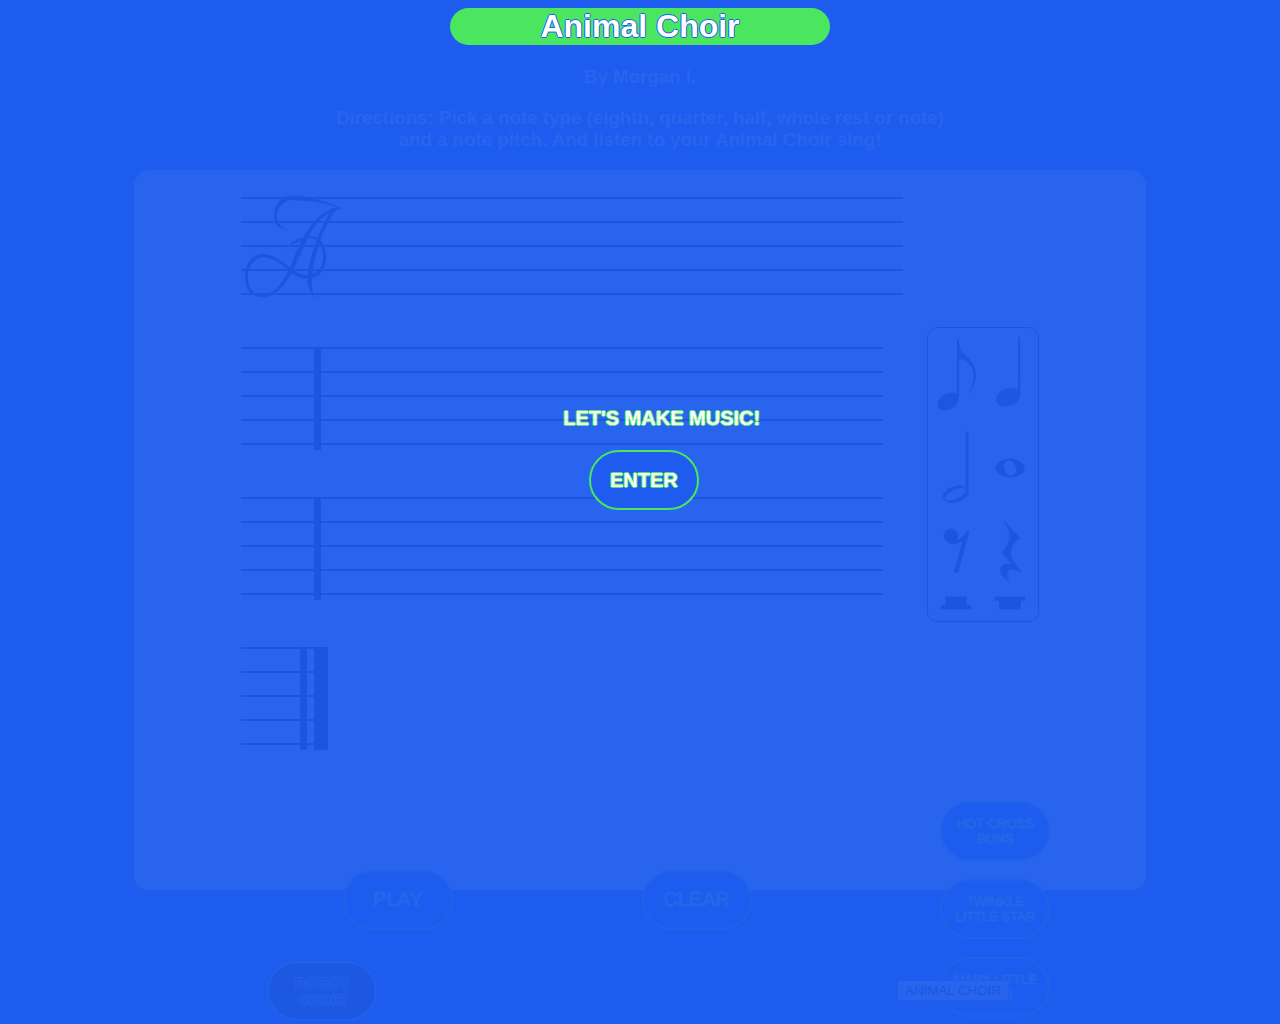
<file: index.html>
<html>
    <head>
        <title>Animal Choir</title>
        <!-- CSS DOC -->
        <link type="text/css" rel = "stylesheet" href =  "Styles/AS.css">      
        <!--<link rel = stylesheet type = "text/css" href = "AS.css">-->

    </head>

    <body onload="enterPage(); setChoir();">
        <button class = "enter_btn" id = "enter_btn">ENTER</button>
        <h3 class = "enter_txt" id = "enter_txt">LET'S MAKE MUSIC!</h3>
        <h1 class = "title_text" id = "choir_type">Animal Choir</h1>
        <div class = "enter" id = "enter_div">


            <div class = title>

                <h3>By Morgan I.</h3>
                <h3 class = "dir">Directions: Pick a note type (eighth, quarter, half, whole rest or note) and a note pitch. And listen to your Animal Choir sing!</h3>

            </div>
            <div class = "game_div">

                <table class = "cont">

                    <tr>
                        <td>
                            <div class="staff" id="staff">
                                <span id = "clef">
                                    <hr class = "cspace">
                                    <hr class = "cline">
                                    <hr class = "cspace">
                                    <hr class = "cline">
                                    <hr class = "cspace">
                                    <hr class = "cline">
                                    <hr class = "cspace">
                                    <hr class = "cline">
                                    <hr class = "cspace">
                                    <hr class = "cline">
                                    <hr class = "cspace">
                                    <img class = "clef" src = "Animal_Choir_Note_IMG/clef.png">
                                    <!--            <img class = endMeasure src = "barline.png">-->
                                </span>
                                <!--MEASURE 1-->
                                <span id = "m1">
                                    <span class="note" id="b1n1">
                                        <hr class="space" id="b1n1s6">
                                        <hr class="line" id="b1n1l5">
                                        <hr class="space" id="b1n1s5">
                                        <hr class="line" id="b1n1l4">
                                        <hr class="space" id="b1n1s4">
                                        <hr class="line" id="b1n1l3">
                                        <hr class="space" id="b1n1s3">
                                        <hr class="line" id="b1n1l2">
                                        <hr class="space" id="b1n1s2">
                                        <hr class="line" id="b1n1l1">
                                        <hr class="space" id="b1n1s1">
                                        <span id="b1note1" class = "noteIMG"></span>
                                        <!--            <span id="b1note1" class = "noteIMG"><img src = "eighth.png" class = "eighthNote"></span>-->
                                        <!--            <span id="b1note2" class = "noteIMG"><img class = "wholeNote" src = "whole.png"></span>-->
                                    </span>
                                    <span class = "note" id = "b1n2">
                                        <hr class = "space" id = "b1n2s6">
                                        <hr class = "line"  id = "b1n2l5">
                                        <hr class = "space" id = "b1n2s5">
                                        <hr class = "line"  id = "b1n2l4">
                                        <hr class = "space" id = "b1n2s4">
                                        <hr class = "line"  id = "b1n2l3">
                                        <hr class = "space" id = "b1n2s3">
                                        <hr class = "line"  id = "b1n2l2">
                                        <hr class = "space" id = "b1n2s2">
                                        <hr class = "line"  id = "b1n2l1">
                                        <hr class = "space" id = "b1n2s1">
                                        <span id = "b1note2" class = "noteIMG"></span>
                                    </span>
                                    <span class = "note" id = "b1n3">
                                        <hr class = "space" id = "b1n3s6">
                                        <hr class = "line"  id = "b1n3l5">
                                        <hr class = "space" id = "b1n3s5">
                                        <hr class = "line"  id = "b1n3l4">
                                        <hr class = "space" id = "b1n3s4">
                                        <hr class = "line"  id = "b1n3l3">
                                        <hr class = "space" id = "b1n3s3">
                                        <hr class = "line"  id = "b1n3l2">
                                        <hr class = "space" id = "b1n3s2">
                                        <hr class = "line"  id = "b1n3l1">
                                        <hr class = "space" id = "b1n3s1">
                                        <span id = "b1note3" class = "noteIMG"></span>
                                    </span>
                                    <span class = "note" id = "b1n4">
                                        <hr class = "space" id = "b1n4s6">
                                        <hr class = "line"  id = "b1n4l5">
                                        <hr class = "space" id = "b1n4s5">
                                        <hr class = "line"  id = "b1n4l4">
                                        <hr class = "space" id = "b1n4s4">
                                        <hr class = "line"  id = "b1n4l3">
                                        <hr class = "space" id = "b1n4s3">
                                        <hr class = "line"  id = "b1n4l2">
                                        <hr class = "space" id = "b1n4s2">
                                        <hr class = "line"  id = "b1n4l1">
                                        <hr class = "space" id = "b1n4s1">
                                        <span id = "b1note4" class = "noteIMG"></span>
                                    </span>
                                    <span class = "note" id = "b1n5">
                                        <hr class = "space" id = "b1n5s6">
                                        <hr class = "line"  id = "b1n5l5">
                                        <hr class = "space" id = "b1n5s5">
                                        <hr class = "line"  id = "b1n5l4">
                                        <hr class = "space" id = "b1n5s4">
                                        <hr class = "line"  id = "b1n5l3">
                                        <hr class = "space" id = "b1n5s3">
                                        <hr class = "line"  id = "b1n5l2">
                                        <hr class = "space" id = "b1n5s2">
                                        <hr class = "line"  id = "b1n5l1">
                                        <hr class = "space" id = "b1n5s1">
                                        <span id = "b1note5" class = "noteIMG"></span>
                                    </span>
                                    <span class = "note" id = "b1n6">
                                        <hr class = "space" id = "b1n6s6">
                                        <hr class = "line"  id = "b1n6l5">
                                        <hr class = "space" id = "b1n6s5">
                                        <hr class = "line"  id = "b1n6l4">
                                        <hr class = "space" id = "b1n6s4">
                                        <hr class = "line"  id = "b1n6l3">
                                        <hr class = "space" id = "b1n6s3">
                                        <hr class = "line"  id = "b1n6l2">
                                        <hr class = "space" id = "b1n6s2">
                                        <hr class = "line"  id = "b1n6l1">
                                        <hr class = "space" id = "b1n6s1">
                                        <span id = "b1note6" class = "noteIMG"></span>
                                    </span>
                                    <span class = "note" id = "b1n7">
                                        <hr class = "space" id = "b1n7s6">
                                        <hr class = "line"  id = "b1n7l5">
                                        <hr class = "space" id = "b1n7s5">
                                        <hr class = "line"  id = "b1n7l4">
                                        <hr class = "space" id = "b1n7s4">
                                        <hr class = "line"  id = "b1n7l3">
                                        <hr class = "space" id = "b1n7s3">
                                        <hr class = "line"  id = "b1n7l2">
                                        <hr class = "space" id = "b1n7s2">
                                        <hr class = "line"  id = "b1n7l1">
                                        <hr class = "space" id = "b1n7s1">
                                        <span id = "b1note7" class = "noteIMG"></span>
                                    </span>
                                    <span class = "note" id = "b1n8">
                                        <hr class = "space" id = "b1n8s6">
                                        <hr class = "line"  id = "b1n8l5">
                                        <hr class = "space" id = "b1n8s5">
                                        <hr class = "line"  id = "b1n8l4">
                                        <hr class = "space" id = "b1n8s4">
                                        <hr class = "line"  id = "b1n8l3">
                                        <hr class = "space" id = "b1n8s3">
                                        <hr class = "line"  id = "b1n8l2">
                                        <hr class = "space" id = "b1n8s2">
                                        <hr class = "line"  id = "b1n8l1">
                                        <hr class = "space" id = "b1n8s1">
                                        <span id = "b1note8" class = "noteIMG"></span>
                                        <img class = "endMeasure" src = "Animal_Choir_Note_IMG/barline.png">
                                    </span>
                                </span>
                                <!--MEASURE 2-->
                                <span id = "m2">
                                    <span class="note" id="b2n1">
                                        <hr class="space" id="b2n1s6">
                                        <hr class="line"  id="b2n1l5">
                                        <hr class="space" id="b2n1s5">
                                        <hr class="line"  id="b2n1l4">
                                        <hr class="space" id="b2n1s4">
                                        <hr class="line"  id="b2n1l3">
                                        <hr class="space" id="b2n1s3">
                                        <hr class="line"  id="b2n1l2">
                                        <hr class="space" id="b2n1s2">
                                        <hr class="line"  id="b2n1l1">
                                        <hr class="space" id="b2n1s1">
                                        <span id="b2note1" class = "noteIMG"></span>
                                    </span>
                                    <span class = "note" id = "b2n2">
                                        <hr class="space" id="b2n2s6">
                                        <hr class="line"  id="b2n2l5">
                                        <hr class="space" id="b2n2s5">
                                        <hr class="line"  id="b2n2l4">
                                        <hr class="space" id="b2n2s4">
                                        <hr class="line"  id="b2n2l3">
                                        <hr class="space" id="b2n2s3">
                                        <hr class="line"  id="b2n2l2">
                                        <hr class="space" id="b2n2s2">
                                        <hr class="line"  id="b2n2l1">
                                        <hr class="space" id="b2n2s1">
                                        <span id="b2note2" class = "noteIMG"></span>
                                    </span>
                                    <span class = "note" id = "b2n3">
                                        <hr class="space" id="b2n3s6">
                                        <hr class="line"  id="b2n3l5">
                                        <hr class="space" id="b2n3s5">
                                        <hr class="line"  id="b2n3l4">
                                        <hr class="space" id="b2n3s4">
                                        <hr class="line"  id="b2n3l3">
                                        <hr class="space" id="b2n3s3">
                                        <hr class="line"  id="b2n3l2">
                                        <hr class="space" id="b2n3s2">
                                        <hr class="line"  id="b2n3l1">
                                        <hr class="space" id="b2n3s1">
                                        <span id="b2note3" class = "noteIMG"></span>
                                    </span>
                                    <span class = "note" id = "b2n4">
                                        <hr class="space" id="b2n4s6">
                                        <hr class="line"  id="b2n4l5">
                                        <hr class="space" id="b2n4s5">
                                        <hr class="line"  id="b2n4l4">
                                        <hr class="space" id="b2n4s4">
                                        <hr class="line"  id="b2n4l3">
                                        <hr class="space" id="b2n4s3">
                                        <hr class="line"  id="b2n4l2">
                                        <hr class="space" id="b2n4s2">
                                        <hr class="line"  id="b2n4l1">
                                        <hr class="space" id="b2n4s1">
                                        <span id="b2note4" class = "noteIMG"></span>
                                    </span>
                                    <span class = "note" id = "b2n5">
                                        <hr class="space" id="b2n5s6">
                                        <hr class="line"  id="b2n5l5">
                                        <hr class="space" id="b2n5s5">
                                        <hr class="line"  id="b2n5l4">
                                        <hr class="space" id="b2n5s4">
                                        <hr class="line"  id="b2n5l3">
                                        <hr class="space" id="b2n5s3">
                                        <hr class="line"  id="b2n5l2">
                                        <hr class="space" id="b2n5s2">
                                        <hr class="line"  id="b2n5l1">
                                        <hr class="space" id="b2n5s1">
                                        <span id="b2note5" class = "noteIMG"></span>
                                    </span>
                                    <span class = "note" id = "b2n6">
                                        <hr class="space" id="b2n6s6">
                                        <hr class="line"  id="b2n6l5">
                                        <hr class="space" id="b2n6s5">
                                        <hr class="line"  id="b2n6l4">
                                        <hr class="space" id="b2n6s4">
                                        <hr class="line"  id="b2n6l3">
                                        <hr class="space" id="b2n6s3">
                                        <hr class="line"  id="b2n6l2">
                                        <hr class="space" id="b2n6s2">
                                        <hr class="line"  id="b2n6l1">
                                        <hr class="space" id="b2n6s1">
                                        <span id="b2note6" class = "noteIMG"></span>
                                    </span>
                                    <span class = "note" id = "b2n7">
                                        <hr class="space" id="b2n7s6">
                                        <hr class="line"  id="b2n7l5">
                                        <hr class="space" id="b2n7s5">
                                        <hr class="line"  id="b2n7l4">
                                        <hr class="space" id="b2n7s4">
                                        <hr class="line"  id="b2n7l3">
                                        <hr class="space" id="b2n7s3">
                                        <hr class="line"  id="b2n7l2">
                                        <hr class="space" id="b2n7s2">
                                        <hr class="line"  id="b2n7l1">
                                        <hr class="space" id="b2n7s1">
                                        <span id="b2note7" class = "noteIMG"></span>
                                    </span>
                                    <span class = "note" id = "b2n8">
                                        <hr class="space" id="b2n8s6">
                                        <hr class="line"  id="b2n8l5">
                                        <hr class="space" id="b2n8s5">
                                        <hr class="line"  id="b2n8l4">
                                        <hr class="space" id="b2n8s4">
                                        <hr class="line"  id="b2n8l3">
                                        <hr class="space" id="b2n8s3">
                                        <hr class="line"  id="b2n8l2">
                                        <hr class="space" id="b2n8s2">
                                        <hr class="line"  id="b2n8l1">
                                        <hr class="space" id="b2n8s1">
                                        <span id="b2note8" class = "noteIMG"></span>
                                        <img class = "endMeasure" src = "Animal_Choir_Note_IMG/barline.png">
                                    </span>
                                </span>
                                <!--MEASURE 3-->
                                <span id = "m3">
                                    <span class="note" id="b3n1">
                                        <hr class="space" id="b3n1s6">
                                        <hr class="line"  id="b3n1l5">
                                        <hr class="space" id="b3n1s5">
                                        <hr class="line"  id="b3n1l4">
                                        <hr class="space" id="b3n1s4">
                                        <hr class="line"  id="b3n1l3">
                                        <hr class="space" id="b3n1s3">
                                        <hr class="line"  id="b3n1l2">
                                        <hr class="space" id="b3n1s2">
                                        <hr class="line"  id="b3n1l1">
                                        <hr class="space" id="b3n1s1">
                                        <span id="b3note1" class = "noteIMG"></span>
                                    </span>
                                    <span class = "note" id = "b3n2">
                                        <hr class="space" id="b3n2s6">
                                        <hr class="line"  id="b3n2l5">
                                        <hr class="space" id="b3n2s5">
                                        <hr class="line"  id="b3n2l4">
                                        <hr class="space" id="b3n2s4">
                                        <hr class="line"  id="b3n2l3">
                                        <hr class="space" id="b3n2s3">
                                        <hr class="line"  id="b3n2l2">
                                        <hr class="space" id="b3n2s2">
                                        <hr class="line"  id="b3n2l1">
                                        <hr class="space" id="b3n2s1">
                                        <span id="b3note2" class = "noteIMG"></span>
                                    </span>
                                    <span class = "note" id = "b3n3">
                                        <hr class="space" id="b3n3s6">
                                        <hr class="line"  id="b3n3l5">
                                        <hr class="space" id="b3n3s5">
                                        <hr class="line"  id="b3n3l4">
                                        <hr class="space" id="b3n3s4">
                                        <hr class="line"  id="b3n3l3">
                                        <hr class="space" id="b3n3s3">
                                        <hr class="line"  id="b3n3l2">
                                        <hr class="space" id="b3n3s2">
                                        <hr class="line"  id="b3n3l1">
                                        <hr class="space" id="b3n3s1">
                                        <span id="b3note3" class = "noteIMG"></span>
                                    </span>
                                    <span class = "note" id = "b3n4">
                                        <hr class="space" id="b3n4s6">
                                        <hr class="line"  id="b3n4l5">
                                        <hr class="space" id="b3n4s5">
                                        <hr class="line"  id="b3n4l4">
                                        <hr class="space" id="b3n4s4">
                                        <hr class="line"  id="b3n4l3">
                                        <hr class="space" id="b3n4s3">
                                        <hr class="line"  id="b3n4l2">
                                        <hr class="space" id="b3n4s2">
                                        <hr class="line"  id="b3n4l1">
                                        <hr class="space" id="b3n4s1">
                                        <span id="b3note4" class = "noteIMG"></span>
                                    </span>
                                    <span class = "note" id = "b3n5">
                                        <hr class="space" id="b3n5s6">
                                        <hr class="line"  id="b3n5l5">
                                        <hr class="space" id="b3n5s5">
                                        <hr class="line"  id="b3n5l4">
                                        <hr class="space" id="b3n5s4">
                                        <hr class="line"  id="b3n5l3">
                                        <hr class="space" id="b3n5s3">
                                        <hr class="line"  id="b3n5l2">
                                        <hr class="space" id="b3n5s2">
                                        <hr class="line"  id="b3n5l1">
                                        <hr class="space" id="b3n5s1">
                                        <span id="b3note5" class = "noteIMG"></span>
                                    </span>
                                    <span class = "note" id = "b3n6">
                                        <hr class="space" id="b3n6s6">
                                        <hr class="line"  id="b3n6l5">
                                        <hr class="space" id="b3n6s5">
                                        <hr class="line"  id="b3n6l4">
                                        <hr class="space" id="b3n6s4">
                                        <hr class="line"  id="b3n6l3">
                                        <hr class="space" id="b3n6s3">
                                        <hr class="line"  id="b3n6l2">
                                        <hr class="space" id="b3n6s2">
                                        <hr class="line"  id="b3n6l1">
                                        <hr class="space" id="b3n6s1">
                                        <span id="b3note6" class = "noteIMG"></span>
                                    </span>
                                    <span class = "note" id = "b3n7">
                                        <hr class="space" id="b3n7s6">
                                        <hr class="line"  id="b3n7l5">
                                        <hr class="space" id="b3n7s5">
                                        <hr class="line"  id="b3n7l4">
                                        <hr class="space" id="b3n7s4">
                                        <hr class="line"  id="b3n7l3">
                                        <hr class="space" id="b3n7s3">
                                        <hr class="line"  id="b3n7l2">
                                        <hr class="space" id="b3n7s2">
                                        <hr class="line"  id="b3n7l1">
                                        <hr class="space" id="b3n7s1">
                                        <span id="b3note7" class = "noteIMG"></span>
                                    </span>
                                    <span class = "note" id = "b3n8">
                                        <hr class="space" id="b3n8s6">
                                        <hr class="line"  id="b3n8l5">
                                        <hr class="space" id="b3n8s5">
                                        <hr class="line"  id="b3n8l4">
                                        <hr class="space" id="b3n8s4">
                                        <hr class="line"  id="b3n8l3">
                                        <hr class="space" id="b3n8s3">
                                        <hr class="line"  id="b3n8l2">
                                        <hr class="space" id="b3n8s2">
                                        <hr class="line"  id="b3n8l1">
                                        <hr class="space" id="b3n8s1">
                                        <span id="b3note8" class = "noteIMG"></span>
                                        <img class = "endSong" src = "Animal_Choir_Note_IMG/doublebarline.png">
                                    </span>
                                </span>
                            </div>
                        </td>

                        <td> <span class="note_choices">

                            <table class="select_notes">
                                <!--                EIGHTH AND QUARTER-->
                                <tr> <td>
                                    <label>
                                        <input type="radio" name="note_type_select" value="eighth.png">
                                        <img class="eighthNote" src="Animal_Choir_Note_IMG/eighth.png">

                                    </label>
                                    </td>
                                    <!--                QUARTER-->
                                    <td>
                                        <label>
                                            <input type="radio" name="note_type_select" value="quarter.png">
                                            <img class="quarterNote" src="Animal_Choir_Note_IMG/quarter.png">
                                        </label>
                                    </td>
                                </tr>
                                <!--                HALF AND WHOLE NOTES-->
                                <tr> <td>
                                    <label>
                                        <input type="radio" name="note_type_select" value="half.png">
                                        <img class="halfNote" src="Animal_Choir_Note_IMG/half.png">
                                    </label>
                                    </td>
                                    <!--                WHOLE-->
                                    <td>
                                        <label>
                                            <input type="radio" name="note_type_select" value="whole.png">
                                            <img class="wholeNote" src="Animal_Choir_Note_IMG/whole.png">
                                        </label>
                                    </td>
                                </tr>
                                <!--                EIGHTH REST-->
                                <tr>
                                    <td>
                                        <label>
                                            <input type="radio" name="note_type_select" value="eighthrest.png">
                                            <img class="eighthrest" src="Animal_Choir_Note_IMG/eighthrest.png">
                                        </label>
                                    </td><!--                QUARTER REST-->
                                    <td>
                                        <label>
                                            <input type="radio" name="note_type_select" value="quarterrest.png">
                                            <img class="quarterrest" src="Animal_Choir_Note_IMG/quarterrest.png">
                                        </label>
                                    </td>
                                </tr>
                                <!--                HALF REST-->
                                <tr>
                                    <td>
                                        <label>
                                            <input type="radio" name="note_type_select" value="halfrest.png">
                                            <img class="halfrestb" src="Animal_Choir_Note_IMG/halfrest.png">
                                        </label>
                                    </td>
                                    <!--                WHOLE REST-->
                                    <td>
                                        <label>
                                            <input class = "noteInput" type="radio" name="note_type_select" value="wholerest.png">
                                            <img class="wholerestb" src="Animal_Choir_Note_IMG/wholerest.png">
                                        </label>
                                    </td>
                                </tr>
                            </table>
                            </span></td>

                    </tr>
                </table>

                <table class = "btns">
                    <tr class = "btns"><td></td><td >  <button class = "btn" onclick = "playSong();">PLAY</button></td><td> <button id = clear onclick = "clearBoard();" class = "btn" >CLEAR</button> </td>
                        <td class = songs><br><button id = clear onclick = "playBaseSong(1);" class = "btn_song" >HOT CROSS BUNS</button>
                            <br>
                            <br>
                            <button id = clear onclick = "playBaseSong(2);" class = "btn_song" >TWINKLE LITTLE STAR</button>
                            <br>
                            <br>
                            <button id = clear onclick = "playBaseSong(3);" class = "btn_song" >MARY LITTLE LAMB</button>
                        </td></tr>

                </table>

            </div>
            <br>
            <div id = "sites">
                <table id = "sites">
                    <tr><td>
                        <button onclick = "window.location.href = '#'"  class = "robot_link">ROBOT CHOIR</button>
                        </td>
                        <td>
                            <button onclick = "window.location.href = 'https://github.com/mwiv/AnimalChoir/blob/master/index.html">ANIMAL CHOIR</button>
                        </td>
                    </tr>
                </table>
            </div>
            <div class = "audio_hold">
                
                
                
                <!-- SPACES-->
                <audio id = "cow" >
                    <source src = "Animal_Choir_Sounds/cow.mp3" type = "audio/mpeg">
                </audio>
                <audio id = "dog" >
                    <source src = "Animal_Choir_Sounds/dog.mp3">
                </audio>
                <audio id = "monkey" >
                    <source src = "Animal_Choir_Sounds/monkey.mp3">
                </audio>
                <audio id = "frog">
                    <source src = "Animal_Choir_Sounds/frog.mp3">
                </audio>
                <audio id = "rooster">
                    <source src = "Animal_Choir_Sounds/rooster.mp3">
                </audio>
                <audio id = "bird" >
                    <source src = "Animal_Choir_Sounds/bird.mp3" type = "audio/mpeg">
                </audio>

                <!-- LINES-->
                <audio id = "pig" >
                    <source src = "Animal_Choir_Sounds/pig.mp3">
                </audio>
                <audio id = "elephant" >
                    <source src = "Animal_Choir_Sounds/elephant.mp3">
                </audio>
                <audio id = "cat">
                    <source src = "Animal_Choir_Sounds/cat.mp3">
                </audio>
                <audio id = "duck">
                    <source src = "Animal_Choir_Sounds/duck.mp3">
                </audio>
                <audio id = "parot" >
                    <source src = "Animal_Choir_Sounds/parot.mp3" type = "audio/mpeg">
                </audio>
            </div>
        </div>

        <script src = "Scripts/AS.js"></script>
        <!--    <script src = "AS.js"></script>-->
    </body>
</html>
</file>
<file: Styles/AS.css>
body{
    background-color: rgb(29, 92, 238);
}
.enter{
    height:100%;
    width:100%;
    opacity: 5%;
    color:rgb(74, 230, 95);
    position:relative;
}
.enter_txt{
    position:absolute;
    text-shadow: -1px 0 rgb(74, 230, 95), 0 1px rgb(74, 230, 95), 1px 0 rgb(74, 230, 95), 0 -1px rgb(74, 230, 95);
    color:white;
    font-family: sans-serif;
    font-size: 20px;
    float:right;
    top: 43%;
    left: 44%;
}
.enter_btn{
    opacity: 100%;
    position:absolute;
    z-index: 1;
    top: 50%;
    left: 46%;
    font-weight:bold;
     height:60px;
    width:110px;
    border-radius: 30px;
    background-color: rgb(29, 92, 238);
    border:2px solid rgb(74, 230, 95);
    text-shadow: -1px 0 rgb(74, 230, 95), 0 1px rgb(74, 230, 95), 1px 0 rgb(74, 230, 95), 0 -1px rgb(74, 230, 95);
    color:white;
    font-family: sans-serif;
    font-size: 20px;
    
}
.enter_btn:hover{
    //text-shadow: -1px 0 rgb(29, 92, 238), 0 1px rgb(29, 92, 238), 1px 0 rgb(29, 92, 238), 0 -1px rgb(29, 92, 238);
    background-color: rgb(74, 230, 95);
    border:2px solid rgb(29, 92, 238);
}
.enter_btn:focus{
    outline: 0;
}
.note{
    height:150px;
}
.title_text{
    text-shadow: -1px 0 rgb(29, 92, 238), 0 1px rgb(29, 92, 238), 1px 0 rgb(29, 92, 238), 0 -1px rgb(29, 92, 238);
    color:white;
    font-family: sans-serif;
    border-radius: 30px;
    //border:3px solid rgb(29, 92, 238);
    background-color:rgb(74, 230, 95);
    width:30%;
    margin-left:auto;
    margin-right:auto;
    text-align: center;
}
.title{
    text-align: center;
    margin-left:auto;
    margin-right:auto;
    width:50%;
    color:white;
    font-family:sans-serif;
    
}
.game_div{
    background-color:white;
    margin-right:auto;
    margin-left:auto;
    width:80%;
    height:720px;
    border-radius: 15px;
}
.btn{
    height:60px;
    width:110px;
    border-radius: 30px;
    background-color: rgb(29, 92, 238);
    border:2px solid rgb(74, 230, 95);
    text-shadow: -1px 0 rgb(74, 230, 95), 0 1px rgb(74, 230, 95), 1px 0 rgb(74, 230, 95), 0 -1px rgb(74, 230, 95);
    color:white;
    font-family: sans-serif;
    font-size: 20px;
}
.btn_song{
    height:60px;
    width:110px;
    border-radius: 30px;
    background-color: rgb(29, 92, 238);
    border:2px solid rgb(74, 230, 95);
    text-shadow: -1px 0 rgb(74, 230, 95), 0 1px rgb(74, 230, 95), 1px 0 rgb(74, 230, 95), 0 -1px rgb(74, 230, 95);
    color:white;
    font-family: sans-serif;
    font-size: 13px;
}
.btn_song:focus{
    outline: 0;
/*    //background-color:white;*/
    
}
.btn_song:hover{
    text-shadow: -1px 0 rgb(29, 92, 238), 0 1px rgb(29, 92, 238), 1px 0 rgb(29, 92, 238), 0 -1px rgb(29, 92, 238);
    background-color: rgb(74, 230, 95);
    border:2px solid rgb(29, 92, 238);
}
.btn:focus{
    outline: 0;
/*    //background-color:white;*/
    
}
.btn:hover{
    text-shadow: -1px 0 rgb(29, 92, 238), 0 1px rgb(29, 92, 238), 1px 0 rgb(29, 92, 238), 0 -1px rgb(29, 92, 238);
    background-color: rgb(74, 230, 95);
    border:2px solid rgb(29, 92, 238);
}
table.btns{
    width:100%;
}
tr.btns td{
    width:40px;
    text-align: center;
}

.cont{
            width:80%;
    
            margin-top:15px;
    margin:auto;
        }

table.cont td{
    text-align: center;
}
        .row{
            display: table-row;
        }
        .staff {
            /*            width:30%;*/
            width: 60%;
/*           margin-left:auto;*/
            overflow: hidden;
            display: table-cell;
        }
        .note_choices {
            width:100%;
            /*
                margin-right: auto;
                margin-left:auto;
*/
            border: 1px solid black;
            border-radius: 10px;
            display:table-cell;
        }


        .space {
            padding-top: 2px;
            margin: 0px;
            height: 20px;
            background-color: white;
            border: none;
            width: 107%;
        }

        .line {
            padding: 0px;
            margin: 0px;
            margin-right: -3px;
            border: 1.5px solid black;
            width: 100%;
        }
/*        SPACES AND LINE IN CLEF SPAN*/
        .cspace {
            padding-top: 2px;
            margin: 0px;
            height: 20px;
            background-color: white;
            border: none;
            width: 107%;
        }

        .cline {
            padding: 0px;
            margin: 0px;
            margin-right: -3px;
            border: 1.5px solid black;
            width: 100%;
        }

        span.note {
            float: left;
            position: relative;
            width: 80px;
        }

        .wholeNoteb {
            height: 100%;
            padding-top: 30px;
            padding-bottom: 30px;
            padding-left: 10px;
            padding-right: 10px;
            width: 100%;
        }

        .wholeNote {
            height: 30px;
        }

        .eighthNote {
            height: 80px;
            width:45px;

        }
        .eighthUPNote {
            height: 80px;
            width:30px;
        }

        .quarterNote {
            height: 85px;
        }

        .halfNote {
            height: 95px;
        }

        .eighthrest{
            height:50px;
        }
        .quarterrest{
            height:65px;
        }
        .halfrest{
            height:18px;
        }
        .halfrestb{
            height:30px;
        }
        .wholerest{
            height:18px;
        }
        .wholerestb{
            height:30px;
        }
        table.select_notes {
            width:100%;
            
            
        }
        table.select_notes tr {
            width:100%;
        }
        table.select_notes td {
            text-align: center;
        }
        
        .noteInput{
            display:table-cell;
        }
        .note_choices {
            margin-top: 50px;
            width:30%;
            /*
                margin-right: auto;
                margin-left:auto;
*/
            border: 1px solid black;
            border-radius: 10px;
        }

        /* HIDE RADIO */
        [type=radio] {
            position: absolute;
            opacity: 0;
            width: 0;
            height: 0;
        }

        /*            IMAGE STYLES*/
        [type=radio]+img {
            cursor: pointer;
        }

        /*            CHECKED STYLES*/
        [type=radio]:checked+img {
            outline: 1px solid red;
        }

        [type=radio]:disabled+img {
            opacity:20%;
        }
/*
        #b1note1 {
            position: absolute;
            top: 100px;
            left: 30px;
        }
         #b1note2 {
            position: absolute;
            top: 100px;
            left: 13px;
        }
*/
        
        .rotateIMG180{
            -webkit-transform:rotate(180deg);
            -moz-transform: rotate(180deg);
            -ms-transform: rotate(180deg);
            -o-transform: rotate(180deg);
            transform: rotate(180deg);
        }
        
        .INVS{
/*            outline: 1px solid red;*/
        }
        .endSong{
            height: 105px;
            width: 30px;
            position:absolute;
            left:58px;
            top:21px;
        }
        .endMeasure{
            position:absolute;
            left:71px;
            top:21px;
            height:105px;
        }
        .clef{
            position:absolute;
            height:110px;
            width:105px;
            top:17px;
            left:0px;
        }
#clef{
            width:100px;
            float: left;
            position: relative;
        }

.robot_link{
    height:60px;
    width:110px;
    border-radius: 30px;
    background-color: rgb(32, 32, 32);
    border:2px solid rgb(74, 230, 95);
    font-family: sans-serif;
    font-size: 15px;
    text-shadow: -1px 0 rgb(74, 230, 95), 0 1px rgb(74, 230, 95), 1px 0 rgb(74, 230, 95), 0 -1px rgb(74, 230, 95);
    color:purple;
    font-weight:bold;
}

.robot_link:focus{
    outline: 0;
    //background-color:white;
    
}
.robot_link:hover{
    color:rgb(74, 230, 95);
    text-shadow: -1px 0 rgb(29, 92, 238), 0 1px rgb(29, 92, 238), 1px 0 rgb(29, 92, 238), 0 -1px rgb(29, 92, 238);
    background-color: purple;
    border:2px solid rgb(29, 92, 238);
}

.animal_link{
    height:60px;
    width:110px;
    border-radius: 30px;
    background-color: rgb(29, 92, 238);
    border:2px solid rgb(74, 230, 95);
    text-shadow: -1px 0 rgb(74, 230, 95), 0 1px rgb(74, 230, 95), 1px 0 rgb(74, 230, 95), 0 -1px rgb(74, 230, 95);
    color:white;
    font-family: sans-serif;
    font-size: 15px;
}
.animal_link:focus{
    outline: 0;
/*    //background-color:white;*/
    
}
/*
.animal_link:hover{
    text-shadow: -1px 0 rgb(29, 92, 238), 0 1px rgb(29, 92, 238), 1px 0 rgb(29, 92, 238), 0 -1px rgb(29, 92, 238);
    background-color: rgb(74, 230, 95);
    border:2px solid rgb(29, 92, 238);
}
*/
        
div#sites{
    position:relative;
}
table#sites{
    padding-top: 50px;
    width:100%;
    
}
table#sites tr{
    text-align: center;
}
</file>
<file: AS.css>
body{
    background-color: rgb(29, 92, 238);
}
.enter{
    height:100%;
    width:100%;
    opacity: 5%;
    color:rgb(74, 230, 95);
    position:relative;
}
.enter_txt{
    position:absolute;
    text-shadow: -1px 0 rgb(74, 230, 95), 0 1px rgb(74, 230, 95), 1px 0 rgb(74, 230, 95), 0 -1px rgb(74, 230, 95);
    color:white;
    font-family: sans-serif;
    font-size: 20px;
    float:right;
    top: 43%;
    left: 44%;
}
.enter_btn{
    opacity: 100%;
    position:absolute;
    z-index: 1;
    top: 50%;
    left: 46%;
    font-weight:bold;
     height:60px;
    width:110px;
    border-radius: 30px;
    background-color: rgb(29, 92, 238);
    border:2px solid rgb(74, 230, 95);
    text-shadow: -1px 0 rgb(74, 230, 95), 0 1px rgb(74, 230, 95), 1px 0 rgb(74, 230, 95), 0 -1px rgb(74, 230, 95);
    color:white;
    font-family: sans-serif;
    font-size: 20px;
    
}
.enter_btn:hover{
    //text-shadow: -1px 0 rgb(29, 92, 238), 0 1px rgb(29, 92, 238), 1px 0 rgb(29, 92, 238), 0 -1px rgb(29, 92, 238);
    background-color: rgb(74, 230, 95);
    border:2px solid rgb(29, 92, 238);
}
.enter_btn:focus{
    outline: 0;
}
.note{
    height:150px;
}
.title_text{
    text-shadow: -1px 0 rgb(29, 92, 238), 0 1px rgb(29, 92, 238), 1px 0 rgb(29, 92, 238), 0 -1px rgb(29, 92, 238);
    color:white;
    font-family: sans-serif;
    border-radius: 30px;
    //border:3px solid rgb(29, 92, 238);
    background-color:rgb(74, 230, 95);
    width:30%;
    margin-left:auto;
    margin-right:auto;
    text-align: center;
}
.title{
    text-align: center;
    margin-left:auto;
    margin-right:auto;
    width:50%;
    color:white;
    font-family:sans-serif;
    
}
.game_div{
    background-color:white;
    margin-right:auto;
    margin-left:auto;
    width:80%;
    height:720px;
    border-radius: 15px;
}
.btn{
    height:60px;
    width:110px;
    border-radius: 30px;
    background-color: rgb(29, 92, 238);
    border:2px solid rgb(74, 230, 95);
    text-shadow: -1px 0 rgb(74, 230, 95), 0 1px rgb(74, 230, 95), 1px 0 rgb(74, 230, 95), 0 -1px rgb(74, 230, 95);
    color:white;
    font-family: sans-serif;
    font-size: 20px;
}
.btn_song{
    height:60px;
    width:110px;
    border-radius: 30px;
    background-color: rgb(29, 92, 238);
    border:2px solid rgb(74, 230, 95);
    text-shadow: -1px 0 rgb(74, 230, 95), 0 1px rgb(74, 230, 95), 1px 0 rgb(74, 230, 95), 0 -1px rgb(74, 230, 95);
    color:white;
    font-family: sans-serif;
    font-size: 13px;
}
.btn_song:focus{
    outline: 0;
/*    //background-color:white;*/
    
}
.btn_song:hover{
    text-shadow: -1px 0 rgb(29, 92, 238), 0 1px rgb(29, 92, 238), 1px 0 rgb(29, 92, 238), 0 -1px rgb(29, 92, 238);
    background-color: rgb(74, 230, 95);
    border:2px solid rgb(29, 92, 238);
}
.btn:focus{
    outline: 0;
/*    //background-color:white;*/
    
}
.btn:hover{
    text-shadow: -1px 0 rgb(29, 92, 238), 0 1px rgb(29, 92, 238), 1px 0 rgb(29, 92, 238), 0 -1px rgb(29, 92, 238);
    background-color: rgb(74, 230, 95);
    border:2px solid rgb(29, 92, 238);
}
table.btns{
    width:100%;
}
tr.btns td{
    width:40px;
    text-align: center;
}

.cont{
            width:80%;
    
            margin-top:15px;
    margin:auto;
        }

table.cont td{
    text-align: center;
}
        .row{
            display: table-row;
        }
        .staff {
            /*            width:30%;*/
            width: 60%;
/*           margin-left:auto;*/
            overflow: hidden;
            display: table-cell;
        }
        .note_choices {
            width:100%;
            /*
                margin-right: auto;
                margin-left:auto;
*/
            border: 1px solid black;
            border-radius: 10px;
            display:table-cell;
        }


        .space {
            padding-top: 2px;
            margin: 0px;
            height: 20px;
            background-color: white;
            border: none;
            width: 107%;
        }

        .line {
            padding: 0px;
            margin: 0px;
            margin-right: -3px;
            border: 1.5px solid black;
            width: 100%;
        }
/*        SPACES AND LINE IN CLEF SPAN*/
        .cspace {
            padding-top: 2px;
            margin: 0px;
            height: 20px;
            background-color: white;
            border: none;
            width: 107%;
        }

        .cline {
            padding: 0px;
            margin: 0px;
            margin-right: -3px;
            border: 1.5px solid black;
            width: 100%;
        }

        span.note {
            float: left;
            position: relative;
            width: 80px;
        }

        .wholeNoteb {
            height: 100%;
            padding-top: 30px;
            padding-bottom: 30px;
            padding-left: 10px;
            padding-right: 10px;
            width: 100%;
        }

        .wholeNote {
            height: 30px;
        }

        .eighthNote {
            height: 80px;
            width:45px;

        }
        .eighthUPNote {
            height: 80px;
            width:30px;
        }

        .quarterNote {
            height: 85px;
        }

        .halfNote {
            height: 95px;
        }

        .eighthrest{
            height:50px;
        }
        .quarterrest{
            height:65px;
        }
        .halfrest{
            height:18px;
        }
        .halfrestb{
            height:30px;
        }
        .wholerest{
            height:18px;
        }
        .wholerestb{
            height:30px;
        }
        table.select_notes {
            width:100%;
            
            
        }
        table.select_notes tr {
            width:100%;
        }
        table.select_notes td {
            text-align: center;
        }
        
        .noteInput{
            display:table-cell;
        }
        .note_choices {
            margin-top: 50px;
            width:30%;
            /*
                margin-right: auto;
                margin-left:auto;
*/
            border: 1px solid black;
            border-radius: 10px;
        }

        /* HIDE RADIO */
        [type=radio] {
            position: absolute;
            opacity: 0;
            width: 0;
            height: 0;
        }

        /*            IMAGE STYLES*/
        [type=radio]+img {
            cursor: pointer;
        }

        /*            CHECKED STYLES*/
        [type=radio]:checked+img {
            outline: 1px solid red;
        }

        [type=radio]:disabled+img {
            opacity:20%;
        }
/*
        #b1note1 {
            position: absolute;
            top: 100px;
            left: 30px;
        }
         #b1note2 {
            position: absolute;
            top: 100px;
            left: 13px;
        }
*/
        
        .rotateIMG180{
            -webkit-transform:rotate(180deg);
            -moz-transform: rotate(180deg);
            -ms-transform: rotate(180deg);
            -o-transform: rotate(180deg);
            transform: rotate(180deg);
        }
        
        .INVS{
/*            outline: 1px solid red;*/
        }
        .endSong{
            height: 105px;
            width: 30px;
            position:absolute;
            left:58px;
            top:21px;
        }
        .endMeasure{
            position:absolute;
            left:71px;
            top:21px;
            height:105px;
        }
        .clef{
            position:absolute;
            height:110px;
            width:105px;
            top:17px;
            left:0px;
        }
#clef{
            width:100px;
            float: left;
            position: relative;
        }

.robot_link{
    height:60px;
    width:110px;
    border-radius: 30px;
    background-color: rgb(32, 32, 32);
    border:2px solid rgb(74, 230, 95);
    font-family: sans-serif;
    font-size: 15px;
    text-shadow: -1px 0 rgb(74, 230, 95), 0 1px rgb(74, 230, 95), 1px 0 rgb(74, 230, 95), 0 -1px rgb(74, 230, 95);
    color:purple;
    font-weight:bold;
}

.robot_link:focus{
    outline: 0;
    //background-color:white;
    
}
.robot_link:hover{
    color:rgb(74, 230, 95);
    text-shadow: -1px 0 rgb(29, 92, 238), 0 1px rgb(29, 92, 238), 1px 0 rgb(29, 92, 238), 0 -1px rgb(29, 92, 238);
    background-color: purple;
    border:2px solid rgb(29, 92, 238);
}

.animal_link{
    height:60px;
    width:110px;
    border-radius: 30px;
    background-color: rgb(29, 92, 238);
    border:2px solid rgb(74, 230, 95);
    text-shadow: -1px 0 rgb(74, 230, 95), 0 1px rgb(74, 230, 95), 1px 0 rgb(74, 230, 95), 0 -1px rgb(74, 230, 95);
    color:white;
    font-family: sans-serif;
    font-size: 15px;
}
.animal_link:focus{
    outline: 0;
/*    //background-color:white;*/
    
}
/*
.animal_link:hover{
    text-shadow: -1px 0 rgb(29, 92, 238), 0 1px rgb(29, 92, 238), 1px 0 rgb(29, 92, 238), 0 -1px rgb(29, 92, 238);
    background-color: rgb(74, 230, 95);
    border:2px solid rgb(29, 92, 238);
}
*/
        
div#sites{
    position:relative;
}
table#sites{
    padding-top: 50px;
    width:100%;
    
}
table#sites tr{
    text-align: center;
}
</file>
